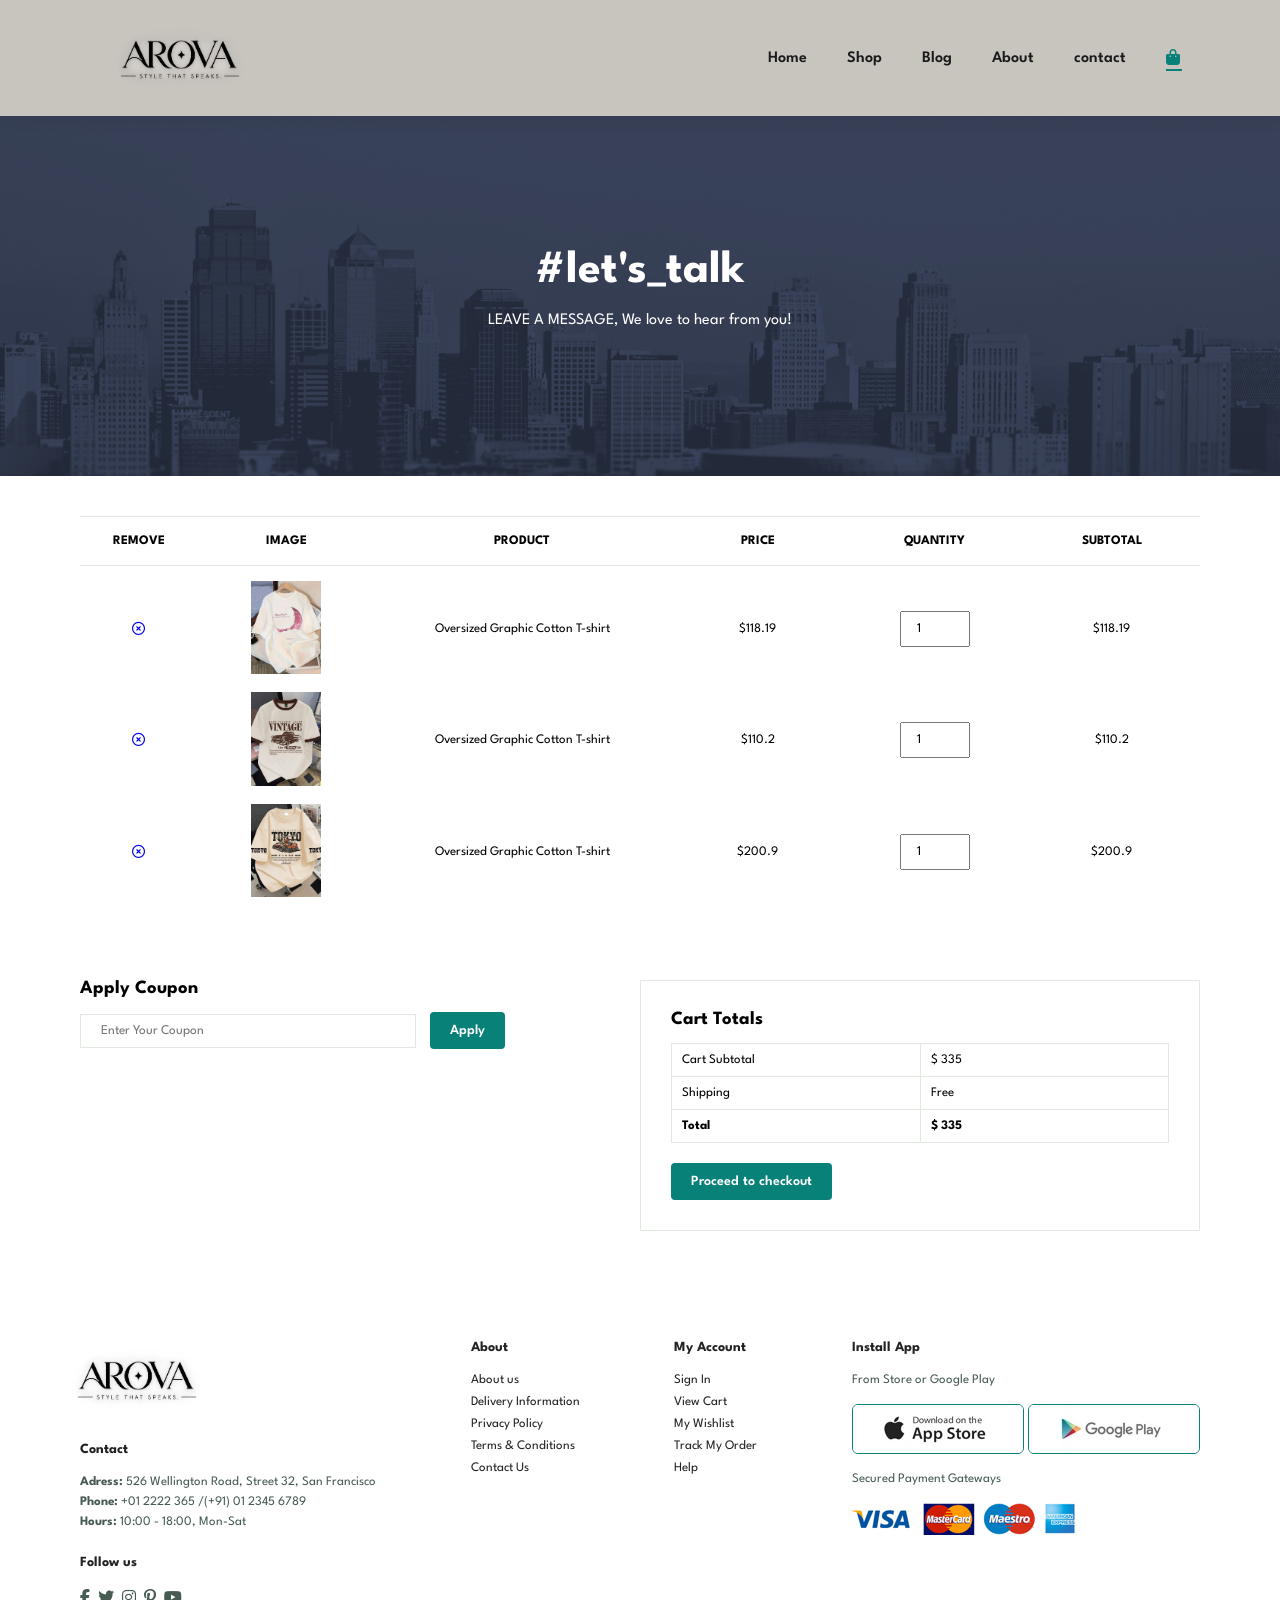
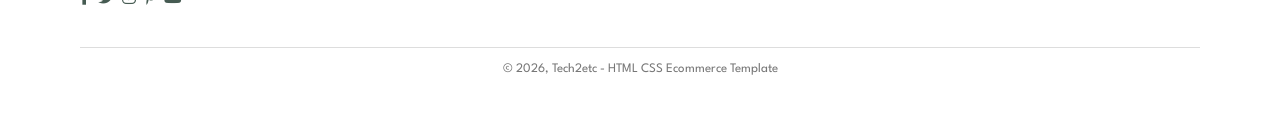
<file: cart.html>
<!doctype html>
<html lang="en">
  <head>
    <meta charset="UTF-8" />
    <meta name="viewport" content="width=device-width, initial-scale=1.0" />
    <title>Ecommerce website</title>
    <!-- <link -->
    <!-- rel="stylesheet" -->
    <!-- href="https://cdnjs.cloudflare.com/ajax/libs/font-awesome/7.0.1/css/all.min.css" -->
    <!-- integrity="sha512-2SwdPD6INVrV/lHTZbO2nodKhrnDdJK9/kg2XD1r9uGqPo1cUbujc+IYdlYdEErWNu69gVcYgdxlmVmzTWnetw==" -->
    <!-- crossorigin="anonymous" -->
    <!-- referrerpolicy="no-referrer" -->
    <!-- /> -->
    <link
      rel="stylesheet"
      href="https://cdnjs.cloudflare.com/ajax/libs/font-awesome/6.6.0/css/all.min.css"
    />
    <link rel="stylesheet" href="style.css" />
  </head>
  <body>
    <section id="header">
      <a href="#"><img src="img/logo.png.png" class="logo" alt="" /> </a>
      <div>
        <ul id="navbar">
          <li><a href="index.html">Home</a></li>
          <li><a href="shop.html">Shop</a></li>
          <li><a href="blog.html">Blog</a></li>
          <li><a href="about.html">About</a></li>
          <li><a  href="contact.html">contact</a></li>
          <li id="lg-bag"><a class="active" href="cart.html" ><i class="fa-duotone fa-solid fa-bag-shopping"></i></a>
          </li>
        </ul>
      </div>
      <div id="mobile">
        <i id="bar" class="fas fa-outdent"></i>
      </div>
    </section>
    <section id="page-header" class="about-header">
      <h2>#let's_talk</h2>
      <p>LEAVE A MESSAGE, We love to hear from you!</p>
    </section>
    
    <section id="cart" class="section-p1">
    <table width="100%">
     <thead>
        <tr>
            <td>Remove</td>
            <td>Image</td>
            <td>Product</td>
            <td>Price</td>
            <td>Quantity</td>
            <td>Subtotal</td>
        </tr>
     </thead>
     <tbody>
        <tr>
            <td><a href="#"><i class="fa-regular fa-circle-xmark"></i></a></td>
            <td><img src="img/product/f1.jpg" alt=""></td>
            <td>Oversized Graphic Cotton T-shirt</td>
            <td>$118.19</td>
            <td><input type="number" value="1"></td>
            <td>$118.19</td>
        </tr>
        <tr>
            <td><a href="#"><i class="fa-regular fa-circle-xmark"></i></a></td>
            <td><img src="img/product/f2.jpg" alt=""></td>
            <td>Oversized Graphic Cotton T-shirt</td>
            <td>$110.2</td>
            <td><input type="number" value="1"></td>
            <td>$110.2</td>
        </tr>
        <tr>
            <td><a href="#"><i class="fa-regular fa-circle-xmark"></i></a></td>
            <td><img src="img/product/f3.jpg" alt=""></td>
            <td>Oversized Graphic Cotton T-shirt</td>
            <td>$200.9</td>
            <td><input type="number" value="1"></td>
            <td>$200.9</td>
        </tr>
     </tbody>
    </table>
    </section>
    
    <section id="cart-add" class="section-p1">
      <div id="coupon">
        <h3>Apply Coupon</h3>
        <div>
          <input type="text" placeholder="Enter Your Coupon">
          <button class="normal">Apply</button>
        </div>
      </div>

      <div id="subtotal">
        <h3>Cart Totals</h3>
        <table>
          <tr>
            <td>Cart Subtotal</td>
            <td>$ 335</td>
          </tr>
           <tr>
            <td>Shipping</td>
            <td>Free</td>
          </tr>
          <tr>
            <td><strong>Total</strong></td>
            <td><strong>$ 335</strong></td>
          </tr>
        </table>
        <button class="normal">Proceed to checkout</button>
      </div>
    </section>
    
    <footer class="section-p1">
      <div class="col">
        <img
          class="logo"
          src="img/logo.png.png"
          alt="width=198px"
          height="75px"
        />
        <h4>Contact</h4>
        <p>
          <strong>Adress: </strong> 526 Wellington Road, Street 32, San
          Francisco
        </p>
        <p><strong>Phone:</strong> +01 2222 365 /(+91) 01 2345 6789</p>
        <p><strong>Hours:</strong> 10:00 - 18:00, Mon-Sat</p>
        <div class="follow">
          <h4>Follow us</h4>
          <div class="icon">
            <i class="fab fa-facebook-f"></i>
            <i class="fab fa-twitter"></i>
            <i class="fab fa-instagram"></i>
            <i class="fab fa-pinterest-p"></i>
            <i class="fab fa-youtube"></i>
          </div>
        </div>
      </div>
      <div class="col">
        <h4>About</h4>
        <a href="#">About us</a>
        <a href="#">Delivery Information</a>
        <a href="#">Privacy Policy</a>
        <a href="#">Terms & Conditions</a>
        <a href="#">Contact Us</a>
      </div>

      <div class="col">
        <h4>My Account</h4>
        <a href="#">Sign In</a>
        <a href="#">View Cart</a>
        <a href="#">My Wishlist</a>
        <a href="#">Track My Order</a>
        <a href="#">Help</a>
      </div>
      <div class="install">
        <h4>Install App</h4>
        <p>From Store or Google Play</p>
        <div class="row">
          <img src="img/pay/app.jpg" alt="" />
          <img src="img/pay/play.jpg" alt="" />
        </div>
        <p>Secured Payment Gateways</p>
        <img src="img/pay/pay.png" alt="" />
      </div>
      <div class="copyright">
        <p>© 2026, Tech2etc - HTML CSS Ecommerce Template</p>
      </div>
    </footer>

    <script src="script.js"></script>
  </body>
</html>
</file>
<file: style.css>
@import url('https://fonts.googleapis.com/css2?family=Spartan:wght@100;200;300;400;500;600;700;800;900&display=swap');

*{
    margin: 0;
    padding: 0;
    box-sizing: border-box;
    font-family: 'Spartan',sans-serif;
}
h1{
    font-size:50px ;
    line-height:64px ;
    color: #222;
}
h2{
    font-size: 46px;
    line-height:54px ;
    color: #222;
}
h4{
    font-size: 20px;
    color: #222;
}
h6{
    font-weight: 700px;
    font-size: 12px;
}
p{
    font-size: 16px;
    color: #465b52;
    margin: 15px 0 20px 0;
}
.section-p1{
    padding: 40px 80px;
}
.section-m1{
    margin: 40px 0;
}
button.normal{
    font-size: 14px;
    font-weight: 600;
    padding: 15px 30px;
    color: #000;
    background-color: #fff;
    border-radius: 4px;
    cursor: pointer;
    border: none;
    outline: none;
    transition: 0.2s;
     
}
button.white{
    font-size: 13px;
    font-weight: 600;
    padding: 11px 18px;
    color: #fff;
    background-color: transparent;
    cursor: pointer;
    border: 1px solid #fff;
    outline: none;
    transition: 0.2s;
     
}
body{
    width: 100%;
}
.logo{
    width: 200px;
    height: 72px;
}
#header{
    display: flex;
    align-items: center;
    justify-content: space-between;
    padding: 20px 80px;
    background:#c8c4be;
    box-shadow: 0 5px 15px rgba(0,0, 0, 0.06) ;
    z-index: 1000;
    position: sticky;
    top: 0;
    left: 0;
}
#navbar{
    display: flex;
    align-items: center;
    justify-content: flex-end;

}
#navbar li{
    list-style: none;
    padding: 0 20px;
    position: relative;
}
#navbar li a{
    text-decoration: none;
    font-size: 16px;
    font-weight: 600;
    color: #1a1a1a;
    transition: 0.3s ease;
}
#navbar li a:hover,
#navbar li a.active{
    color: #088178;
}
#navbar li a.active::after,
#navbar li a:hover::after{
    content: "";
    width: 30%;
    height: 2px;
    background: #088178;;
    position: absolute;
    bottom: -4px;
    left: 20px;
}
#mobile{
    display: none;
    align-items: center;
}
#close{
    display: none;
} 

#hero{
    background-image: url("img/hero4.png");
    height: 90vh;
    width: 100%;
    background-size: cover;
    background-position: top 35% right 0;
    padding: 0 80px;
    display: flex;
    flex-direction: column;
    align-items: flex-start;
    justify-content: center;

}
#hero4{
padding-bottom: 15px;
}
#hero1{
    color: #088178;

}
/*#hero button{
    background-image: url("img/button.jpeg");
    background-color: transparent;
    color: #088178;
    border: 0;
    padding: 14px 80px 14px 65px;
}*/
#hero button {
    position: relative;
    background: transparent;
    border: none;
    color: #088178;
    font-size: 16px;
    font-weight: 600;
    padding: 14px 80px 14px 65px;
    cursor: pointer;
    z-index: 1;
    background-repeat: no-repeat;
}

#hero button::before {
    content: "";
    position: absolute;
    z-index: -1;
    left: 0;
    top: 3px;
    width: 100%;
    height: 80%;
    background: #dcbd95;

    /* irregular brush-stroke shape */
    border-radius: 12% 8% 15% 10% / 35% 45% 30% 40%;

    transform: rotate(-1deg);
}
#feature{
    display: flex;
    align-items: center;
    justify-content: space-between;
    flex-wrap: wrap;
}
#feature .fe-box{
    width: 180px;
    text-align: center;
    padding: 25px 15px ;
    box-shadow: 20px 20px 34px rgba(0,0, 0, 0.03);
    border: 1px solid #cce7d0;
    border-radius: 4px;
    margin: 15px 0;
}
#feature .fe-box:hover{
    box-shadow: 10px 10px 54px rgba(70,62, 221, 0.1);
}
#feature .fe-box img{
    width: 100%;
    margin-bottom: 10px;
}
#feature .fe-box h6{
    display: inline-block;
    padding: 9px 8px 6px 8px;
    line-height: 1;
    border-radius: 4px;
    color: #088178;
    background-color: #fddde4;

}
#feature .fe-box:nth-child(2) h6{
    background-color: #cdebbc;

}
#feature .fe-box:nth-child(3) h6{
    background-color: #d1e8f2;

}
#feature .fe-box:nth-child(4) h6{
    background-color: #cdd4f8;

}
#feature .fe-box:nth-child(5) h6{
    background-color: #f6dbf6;

}
#feature .fe-box:nth-child(6) h6{
    background-color: #fff2e5;

}
#product1{
    text-align: center;
}
#product1 .pro-container{
    display: flex;
    justify-content: space-between;
    padding-top: 20px;
    flex-wrap: wrap;
}
#product1 .pro{
    width: 23%;
    min-width:250px;
    padding: 10px 12px;
    border: 1px solid #cce7d0;
    border-radius: 25px;
    cursor: pointer;
    box-shadow: 20px 20px 30px rgba(0,0, 0, 0.02);
    margin: 15px 0;
    transition: 0.2s ease;
    position: relative;
}
#product1 .pro:hover{
    box-shadow: 20px 20px 30px rgba(0,0, 0, 0.06) ;
}
#product1 .pro img{
    width: 100%;
    border-radius: 20px;
} 
#product1 .pro .des{
    text-align: start;
    padding: 10px 0;
}
#product1 .pro .des span{
    color: #606063;
    font-size: 12px;
}
#product1 .pro .des h5{
    padding: 7px;
    color: #1a1a1a;
    font-size: 14px;
}
#product1 .pro .des i{
    font-size: 12px;
    color: rgb(243 ,181,25);
}
#product1 .pro .des h4{
    padding-top: 7px;
    font-size: 15px;
    font-weight: 700;
    color: #088178;
}
#product1 .pro .cart{
    width: 40px;
    height: 40px;
    line-height: 40px;
    border-radius: 50px;
    background-color: #e8f6ea;
    font-weight: 900;
    color: #088178;
    border: 1px solid #cce7d0;
    position: absolute;
    bottom: 20px;
    right: 10px;

}
#banner{
    display: flex;
    flex-direction: column;
    justify-content: center;
    align-items: center;
    text-align: center;
    background-image: url("img/banner/b2.jpg");
    width: 100%;
    height: 40vh;
    background-size: cover;
    background-position: center;
}
#banner h4{
    color: #fff;
    font-size: 16px;
}
#banner h2{
    color: #fff;
    font-size: 30px;
    padding: 10px 0;
}
#banner h2 span{
    color: #ef3636;
}
#banner button:hover{
    background: #088178;
    color: #fff;
}
#sm-banner{
    display: flex;
    justify-content: space-between;
    flex-wrap: wrap;
}
#sm-banner .banner-box{
    display: flex;
    flex-direction: column;
    justify-content: center;
    align-items: flex-start;
    background-image: url("img/banner/b17.jpg");
    min-width: 580px;
    height: 50vh;
    background-size: cover;
    background-position: center;
    padding: 30px;

}
#sm-banner .banner-box2{
    background-image: url("img/banner/b10.jpg");

}
#sm-banner h4{
    color: #fff;
    font-size: 20px;
    font-weight: 300;
}
#sm-banner h2{
    color: #fff;
    font-size: 28px;
    font-weight: 800;
}
#sm-banner span{
    color: #fff;
    font-size: 14px;
    font-weight: 500;
    padding-bottom: 15px;
}
#sm-banner .banner-box:hover button{
   background:#088178;
   border: 1px solid #088178; 
}
#banner3{
    display: flex;
    justify-content: space-between;
    flex-wrap: wrap;
    padding: 0 80px;
}
#banner3 .banner-box{
    display: flex;
    flex-direction: column;
    justify-content: center;
    align-items: flex-start;
    background-image: url("img/banner/b7.jpg");
    min-width: 30%;
    height: 30vh;
    background-size: cover;
    background-position: center;
    padding: 20px;
    margin-bottom: 20px;
}
#banner3 .banner-box2{
      background-image: url("img/banner/b4.jpg");

}
#banner3 .banner-box3{
      background-image: url("img/banner/b18.jpg");

}
#banner3 h2{
    color: #fff;
    font-weight: 900;
    font-size: 22px;
}
#banner3 h3{
    color: #ec544e;
    font-weight: 800;
    font-size: 15px;
}
#newsletter{
    display: flex;
    justify-content: space-between;
    flex-wrap: wrap;
    align-items: center;
    background-image: url("img/banner/b14.jpg");
    background-repeat: no-repeat;
    background-position: 20% 30%;
    background-color: #041e42;

}
#newsletter h4{
    font-size: 22px;
    font-weight: 700;
    color: #fff;

}
#newsletter p{
    font-size: 14px;
    font-weight: 600;
    color: #818ea0;
}
#newsletter p span{
    color: #ffbd27;
}
#newsletter .form{
    display: flex;
    width: 40%;
}
 
#newsletter input{
    height: 3.125rem;
    padding: 0 1.25em;
    font-size: 14px;
    width: 100%;
    border: 1px solid transparent;
    border-radius: 4px;
    outline: none;
    border-top-right-radius: 0;
     border-bottom-right-radius: 0;
}
#newsletter button{
    background-color: #088178;
    color: #fff;
    white-space: nowrap;
    border-top-left-radius: 0;
     border-bottom-left-radius: 0;
}
footer .col img{
    margin-left: -43px;
}
footer{
     display: flex;
     flex-wrap: wrap;
     justify-content: space-between;
}
footer .col{
    display: flex;
    flex-direction: column;
    align-items: flex-start;
    margin-bottom: 20px;
}
footer .logo{
    margin-bottom: 30px;

}

footer .copyright {
    width: 100%;
    text-align: center;
    margin-top: 20px;
    padding-top: 15px;
    border-top: 1px solid #ddd;
}

footer .copyright p {
    margin: 0;
    font-size: 13px;
    color: #777;
}
footer h4{
    font-size: 14px;
    padding-bottom: 20px;
}
footer p{
    font-size: 13px;
    margin: 0 0 8px 0;
}
footer a{
    font-size: 13px;
    text-decoration: none;
    color: #222;
    margin-bottom: 10px;
}
footer .follow{
    margin-top: 20px;
}
footer .follow i{
    color: #465b52;
    padding-right: 4px;
    cursor: pointer;
}
footer .install .row img{
    border: 1px solid #088178;
    border-radius: 6px;
}
footer .install img{
    margin: 10px 0 15px 0;
}
footer .follow i:hover,
footer a:hover{
    color: #088178;
}



@media (max-width:799px) {
    #navbar{
        display: flex;
        flex-direction: column;
        align-items: flex-start;
        justify-content: flex-start;
        position: fixed;
        top: 0;
        right: -300px;
        height: 100vh;
        width: 300px;
        background-color: #E3E6F3;
        box-shadow: 0 40px rgba(0,0, 0, 0.1);
        padding: 80px 0 0 10px;

    }
    #navbar li{
        margin-bottom: 25px;
    }
    
} 
#page-header{
  background-image: url("img/banner/b1.jpg");
  width: 100%;
  height: 40vh;
  background-size: cover;
  display: flex;
  justify-content: center;
  text-align: center;
  flex-direction: column;
  padding: 14px;
}
#page-header h2,
#page-header p{
  color: #fff;

}

#pagination {
  text-align: center;
}
#pagination a{
  text-decoration: none;
  background-color: #088178;
  padding: 15px 20px;
  border-radius: 4px;
  color: #fff;
  font-weight: 600;
}
#pagination a i{
   font-size: 16px;
   font-weight: 600;
}

#prodetails {
  display: flex;
  margin-top: 20px;
}

#prodetails .single-pro-image{
  width: 40%;
  margin-right: 50px;
}

.small-img-group{
  display: flex;
  justify-content: space-between;
}
.small-img-col{
  flex-basis: 24%;
  cursor: pointer;
}
#prodetails .single-pro-details{
  width: 50%;
  padding-top: 30px;
} 
#prodetails .single-pro-details h4{
  padding: 40px 0 20px 0;
}
#prodetails .single-pro-details h2{
  font-size: 26px;
}
#prodetails .single-pro-details select{
  display: block;
  padding: 5px 10px;
  margin-bottom: 10px;
}
#prodetails .single-pro-details input{
  width: 50px;
  height: 47px;
  padding-left: 10px;
  font-size: 16px;
  margin-right: 10px;
}

#prodetails .single-pro-details input:focus{
  outline: none;
}

#prodetails .single-pro-details button{
  background: #088178;
  color: #fff;
}

#prodetails .single-pro-details span{
  line-height: 25px;
}

#page-header.blog-header{
   background-image: url("img/banner/b19.jpg")
}
#blog{
  padding: 150px 150px 0 150px;
}
#blog .blog-box{
  display: flex;
  align-items: center;
  width: 100%;
  position: relative;
  padding-bottom: 90px;
}
#blog .blog-img{
  width: 50%;
  margin-right: 40px;
}

#blog img{
  width: 100%;
  height: 350px;
  object-fit: cover;
}
#blog .blog-details{
  width: 50%;
}
#blog .blog-details a{
  text-decoration: none;
  font-size: 11px;
  color: #000;
  font-weight: 700;
  position: relative;
  transition: 0.3s;
}

#blog .blog-details a::after{
  content: "";
  width: 50px;
  height: 1px;
  background-color: #000;
  position: absolute;
  top: 4px;
  right: -60px;
}
#blog .blog-details a:hover{
  color: #088178;
}
#blog .blog-details a:hover::after{
  background-color: #088178;
}
#blog .blog-box h1{
  position: absolute;
  top: -40px;
  left: 0;
  font-size: 70px;
  font-weight: 700;
  color: #c9cbce;
  z-index: -9;
}
#page-header.about-header{
  background-image: url("img/about/banner.png");
}
#about-head{
  display: flex;
  align-items: center;
} 
#about-head img{
  width: 50%;
  height: auto;
}

#about-head div{
  padding-left: 40px;
}
#about-app{
  text-align: center;
}

#about-app .video{
  width: 70%;
  height: 100%;
  margin: 30px auto 0 auto;

}
#about-app .video video{
   width: 100%;
  height: 100%;
  border-radius: 20px;

} 
#contact-details{
  display: flex;
  align-items: center;
  justify-content: space-between;
}
#contact-details .details{
  width: 40%;
}
#contact-details .details span,
#form-details form span{
  font-size: 12px;
}
#contact-details .details h2,
#form-details form h2{
  font-size: 26px;
  line-height: 35px;
  padding: 20px 0;
}
#contact-details .details h3{
  font-size: 16px;
  padding-bottom: 15px;
}
#contact-details .details li{
  list-style: none;
  display: flex;
  padding: 10px 0;
}
#contact-details .details li i{
  font-size: 14px;
  padding-right: 22px;
}
#contact-details .details li p{
  margin: 0;
  font-size: 14px;
}
#contact-details .map{
  width: 55%;
  height: 400px;

}
#contact-details .map iframe{
  width: 100%;
  height: 100%;
}

#form-details {
  display: flex;
  justify-content: space-between;
  margin: 30px;
  padding: 80px;
  border: 1px solid #e1e1e1;
}
#form-details form {
  width: 65%;
  display: flex;
  flex-direction: column;
  align-items: flex-start;
}
#form-details form input,
#form-details form textarea{
  width: 100%;
  padding: 12px 15px;
  outline: none;
  margin-bottom: 20px;
  border: 1px solid #e1e1e1;

}
#form-details form button{
  background: #088178;
  color: #fff;
}
#form-details .people div{
  padding-bottom: 25px;
  display: flex;
  align-items: flex-start; 
}
#form-details .people div img{
  width: 65px;
  height: 65px;
  object-fit: cover;
  margin-right: 15px;
}

#form-details .people div p{
  margin: 0;
  font-size: 13px;
  line-height: 25px;
}

#form-details .people div p span{
  display: block;
  font-size: 16px;
  font-weight: 600;
  color: #000;
}

#cart table{
width: 100%;
border-collapse: collapse;
table-layout: fixed;
white-space: nowrap;

}

#cart table img{
  width: 70px;
}

#cart table td:nth-child(1){
  width: 100px;
  text-align: center;
}
#cart table td:nth-child(2){
  width: 150px;
  text-align: center;
}
#cart table td:nth-child(3){
  width: 250px;
  text-align: center;
}
#cart table td:nth-child(4),
#cart table td:nth-child(5),
#cart table td:nth-child(6){
  width: 150px;
  text-align: center;
}

#cart table td:nth-child(5) input{
  width: 70px;
  padding: 10px 5px 10px 15px;
}

#cart table thead{
  border: 1px solid #e2e9e1;
  border-left: none;
  border-right: none;
}

#cart table thead td{
  font-weight: 700;
  text-transform: uppercase;
  font-size: 13px;
  padding: 18px 0;
}

#cart table tbody tr td{
  padding-top: 15px;
}

#cart table tbody td{
  font-size: 13px;
}

#cart-add{
  display: flex;
  flex-wrap: wrap;
  justify-content: space-between;
}

#coupon{
  width: 50%;
  margin-bottom: 30px;
}

#coupon h3,
#subtotal h3{
  padding-bottom: 15px;
}
#coupon input{
  padding: 10px 20px;
  outline: none;
  width: 60%;
  margin-right: 10px;
  border: 1px solid #e2e9e1;
}
#coupon button,
#subtotal button{
  background-color: #088178;
  color: #fff;
  padding: 12px 20px;
}

#subtotal{
  width: 50%;
  margin-bottom: 30px;
  border: 1px solid #e2e9e1;
  padding: 30px;
}

#subtotal table{
  border-collapse: collapse;
  width: 100%;
  margin-bottom: 20px;
}

#subtotal table td{
  width: 50%;
  border: 1px solid #e2e9e1;
  padding: 10px;
  font-size: 13px;
}









@media (max-width: 799px) {
    .section-p1 {
        padding: 40px 40px;
    }
  #navbar {
    display: flex;
    flex-direction: column;
    align-items: flex-start;
    justify-content: flex-start;
    position: fixed;
    top: 0;
    right: -300px;
    height: 100vh;
    width: 300px;
    background-color: #e3e6f3;
    box-shadow: 0 40px 60px rgba(0, 0, 0, 0.1);
    padding: 80px 0 0 10px;
  }
    #navbar.active {
        right: 0;
    }
  #navbar li {
    margin-bottom: 25px;
  }
  #mobile {
    display: flex;
    align-items: center;
  }
  #mobile i{
    color: #1a1a1a;
    font-size: 24px;
    padding-left: 20px;
  }
  #close{
    display: initial;
    position: absolute;
    top: 30px;
    left: 30px;
    color: #222;
    font-size: 24px;
  }
  #lg-bag{
    display: none;
  }
  #hero {
  height: 70vh;
  background-position: top 30% right 30;
  padding: 0 80px;
  }
  #feature{
    justify-content: center;
  }
  #feature .fe-box {
  margin: 15px 15px;
  }
  #product1 .pro-container {
    justify-content: center;
  }
  #product1 .pro {
    margin: 15px ;
  }
  #banner {
    height: 20vh;
  }
  #sm-banner .banner-box {
    min-width: 100%;
    height: 30vh;
  }
  #banner3{
    padding: 0 40px;
  }
  #banner3 .banner-box {
    width: 28%;
  }
  #newsletter .form {
    width: 70%;
  }
  #form-details{
    padding: 40px;
  }
  #form-details form {
    width: 50%;
  }
}
@media (max-width: 477px) {
    .section-p1 {
        padding: 20px;
    }
  #header {
    padding: 10px 30px;
  }
  h1{
    font-size: 38px;
  }
  h2{
    font-size: 32px;
  }
  #hero {
    padding: 0 20px;
    background-position: 55%;
  }
  #feature{
    justify-content: space-between;
  }
  #feature .fe-box {
    width: 155px;
    margin: 0 0 15px 0;
  }
  #product1 .pro {
    width: 100%;
  }
  #banner{
    height: 40vh;
  }
  #sm-banner .banner-box {
    height: 40vh;
  }
  #sm-banner .banner-box2 {
    margin-top: 20px;
  }
  #banner3{
    padding: 0 20px;
  }
  #banner3 .banner-box {
    width: 100%;
  }
  #newsletter{
    padding: 40px 20px;
  }
  #newsletter .form {
    width: 100%;
  }
  #prodetails{
    display: flex;
    flex-direction: column;
  }
  #prodetails .single-pro-image{
    width: 100%;
    margin-right: 0;
  }
  #prodetails .single-pro-details{
    width: 100%;
  }
  #blog{
    padding: 100px 20px 0 20px;
  }
  #blog .blog-box{
    display: flex;
    flex-direction: column;
    align-items: flex-start;
  }
  #blog .blog-img{
    width: 100%;
    margin-right: 0px;
    margin-bottom: 30px;
  }
  #blog .blog-details {
    width: 100%;
  }
  #about-head{
    flex-direction: column;
  }
  #about-head img{
    width: 100%;
    margin-bottom: 20px;
  }
  #about-head div{
    padding-left: 0px;
  }
  #about-app .video{
    width: 100%;
  }
  #contact-details{
    flex-direction: column;
  }
  #contact-details .details{
    width: 100%;
    margin-bottom: 30px;
  }
  #contact-details .map{
    width: 100%;
  }
  #form-details{
    margin: 10px;
    padding: 30px 10px;
    flex-wrap: wrap;
  }
  #form-details form{
    width: 100%;
    margin-bottom: 30px;
  }
  #cart-add{
    flex-direction: column;
  }
  #coupon{
    width: 100%;
  }
  #subtotal{
    width: 100%;
    padding: 20px;
  }
}
</file>
